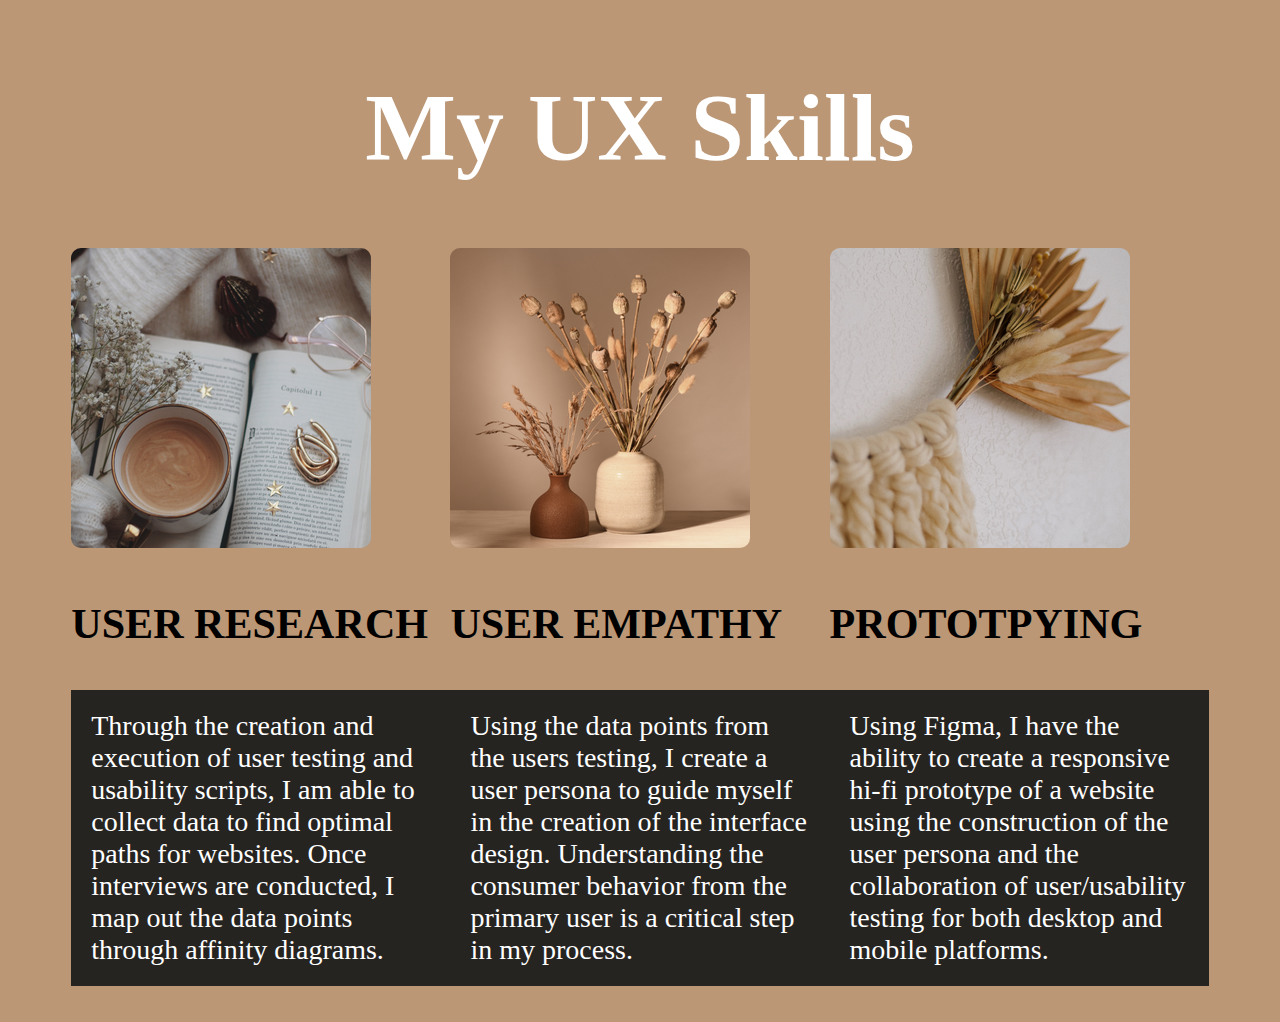
<file: index.html>
<!DOCTYPE html>
<html>
<link href="CSS/style.css" type="text/css" rel="stylesheet">
<section>
    <div class="mySkills"></div>
    <h1 class="mySkills"> My UX Skills</h1>
    <div class= "flex-container">
        <div class="Number1">
            <img class="HiMyNameIsHannah" src="CSS/Hi, I am Hannah Starnes-4.png" alt="Coffee Image">
            <h3>USER RESEARCH</h3>
            <p class="para1">Through the creation and execution of user testing and usability scripts, I am able to collect data to find optimal paths for websites. Once interviews are conducted, I map out the data points through affinity diagrams. </p>
        </div>
        <div class="Number2">
            <img class="MoreHannah" src="CSS/Untitled design-125.png" alt="Fancy">
             <h3>USER EMPATHY</h3>
            <p class="para2">Using the data points from the users testing, I create a user persona to guide myself in the creation of the interface design. Understanding the consumer behavior from the primary user is a critical step in my process. </p>
        </div>
        <div class="Number3">
            <img class="HelloHannah" src="CSS/Untitled design-126.png" alt="Extra">
            <h3>PROTOTPYING</h3>
             <p class="para3">Using Figma, I have the ability to create a responsive hi-fi prototype of a website using the construction of the user persona and the collaboration of user/usability testing for both desktop and mobile platforms. </p>
        </div>
    </div>
</section>
</file>
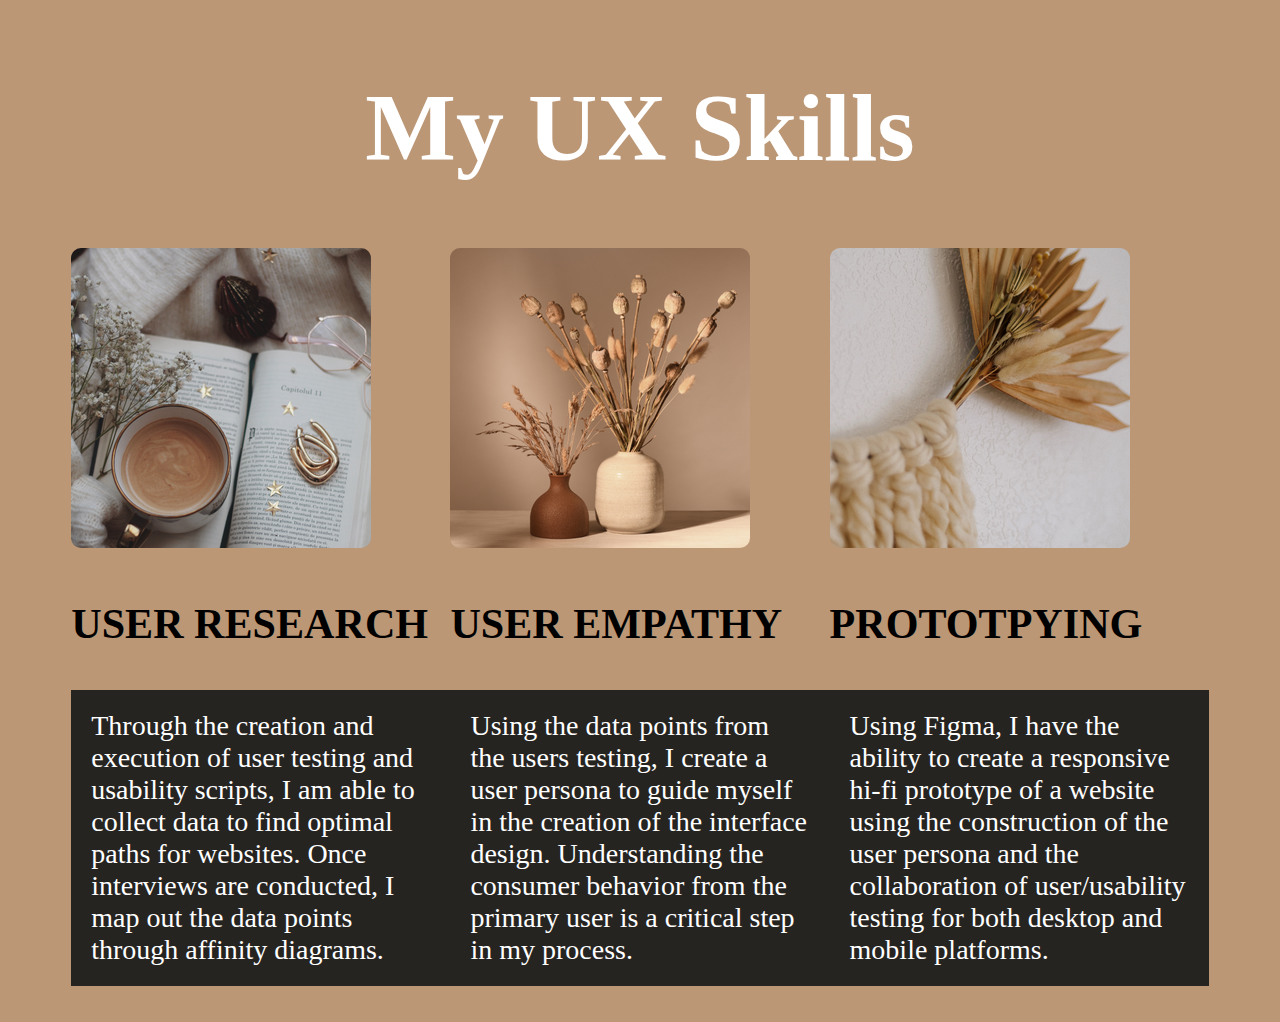
<file: skills.index.html>
<!DOCTYPE html>
<html>
<link href="/CSS/skills.style.css" type="text/css" rel="stylesheet">
<section>
    <div class="mySkills"></div>
    <h1 class="mySkills"> My UX Skills</h1>
    <div class= "flex-container">
        <div class="Number1">
            <img class="HiMyNameIsHannah" src="/CSS/Hi, I am Hannah Starnes-4.png" alt="Coffee Image">
            <h3>USER RESEARCH</h3>
            <p class="para1">Through the creation and execution of user testing and usability scripts, I am able to collect data to find optimal paths for websites. Once interviews are conducted, I map out the data points through affinity diagrams. </p>
        </div>
        <div class="Number2">
            <img class="MoreHannah" src="/CSS/Untitled design-125.png" alt="Fancy">
             <h3>USER EMPATHY</h3>
            <p class="para2">Using the data points from the users testing, I create a user persona to guide myself in the creation of the interface design. Understanding the consumer behavior from the primary user is a critical step in my process. </p>
        </div>
        <div class="Number3">
            <img class="HelloHannah" src="/CSS/Untitled design-126.png" alt="Extra">
            <h3>PROTOTPYING</h3>
             <p class="para3">Using Figma, I have the ability to create a responsive hi-fi prototype of a website using the construction of the user persona and the collaboration of user/usability testing for both desktop and mobile platforms. </p>
        </div>
    </div>
</section>
</file>
<file: CSS/style.css>
html{
    background-color: #BB9776;
    font-family: 'SF Pro Rounded';
}
.mySkills{
    position: relative;
    display: flex;
    justify-content: center;
    font-family: 'SF Pro Rounded';
    font-style: bold;
    font-size: 96px;
    color: #FFFFFF;
}
.flex-container{
    display: flex;
    flex-direction: row;
    justify-content: center;
    align-items: center;
}

.Number1{
    position: relative;
    width: 30%;
    font-family: 'SF Pro Rounded';
    font-style: normal;
    font-weight: 150;
    font-size: 36px;
    flex-direction: column;
}
.para1{
    position: relative;
    background-color:#262421;
    padding: 20px;
    color: #FFFFFF;
    width: auto;
    direction: ltr;
    font-size: 28px;

}
.HiMyNameIsHannah{
    position: relative;
    border-radius: 10px; 
    justify-items: center;
}
.Number2{
    position: relative;
    width: 30%;
    font-family: 'SF Pro Rounded';
    font-style: normal;
    font-weight: 150;
    font-size: 36px;
    flex-direction: column;
}
.para2{
    position: relative;
    background-color:#262421;
    padding: 20px;
    color: #FFFFFF;
    width: auto;
    direction: ltr;
    font-size: 28px;
}
.MoreHannah{
    position: relative;
    border-radius: 10px;
    justify-items: center;
}
.Number3{
    position: right;
    width: 30%;
    font-family: 'SF Pro Rounded';
    font-style: normal;
    font-weight: 150;
    font-size: 36px;
    flex-direction: column;
}
.para3{
    position: relative;
    background-color:#262421;
    padding: 20px;
    color: #FFFFFF;
    width: auto;
    direction: ltr;
    font-size: 28px;
}
.HelloHannah{
    position: relative;
    border-radius: 10px;  
    justify-items: center;
}
</file>
<file: CSS/skills.style.css>
html{
    background-color: #BB9776;
    font-family: 'SF Pro Rounded';
}
.mySkills{
    position: relative;
    display: flex;
    justify-content: center;
    font-family: 'SF Pro Rounded';
    font-style: bold;
    font-size: 96px;
    color: #FFFFFF;
}
.flex-container{
    display: flex;
    flex-direction: row;
    justify-content: center;
    align-items: center;
}

.Number1{
    position: relative;
    width: 30%;
    font-family: 'SF Pro Rounded';
    font-style: normal;
    font-weight: 150;
    font-size: 36px;
    flex-direction: column;
}
.para1{
    position: relative;
    background-color:#262421;
    padding: 20px;
    color: #FFFFFF;
    width: auto;
    direction: ltr;
    font-size: 28px;

}
.HiMyNameIsHannah{
    position: relative;
    border-radius: 10px; 
    justify-items: center;
}
.Number2{
    position: relative;
    width: 30%;
    font-family: 'SF Pro Rounded';
    font-style: normal;
    font-weight: 150;
    font-size: 36px;
    flex-direction: column;
}
.para2{
    position: relative;
    background-color:#262421;
    padding: 20px;
    color: #FFFFFF;
    width: auto;
    direction: ltr;
    font-size: 28px;
}
.MoreHannah{
    position: relative;
    border-radius: 10px;
    justify-items: center;
}
.Number3{
    position: right;
    width: 30%;
    font-family: 'SF Pro Rounded';
    font-style: normal;
    font-weight: 150;
    font-size: 36px;
    flex-direction: column;
}
.para3{
    position: relative;
    background-color:#262421;
    padding: 20px;
    color: #FFFFFF;
    width: auto;
    direction: ltr;
    font-size: 28px;
}
.HelloHannah{
    position: relative;
    border-radius: 10px;  
    justify-items: center;
}
</file>
